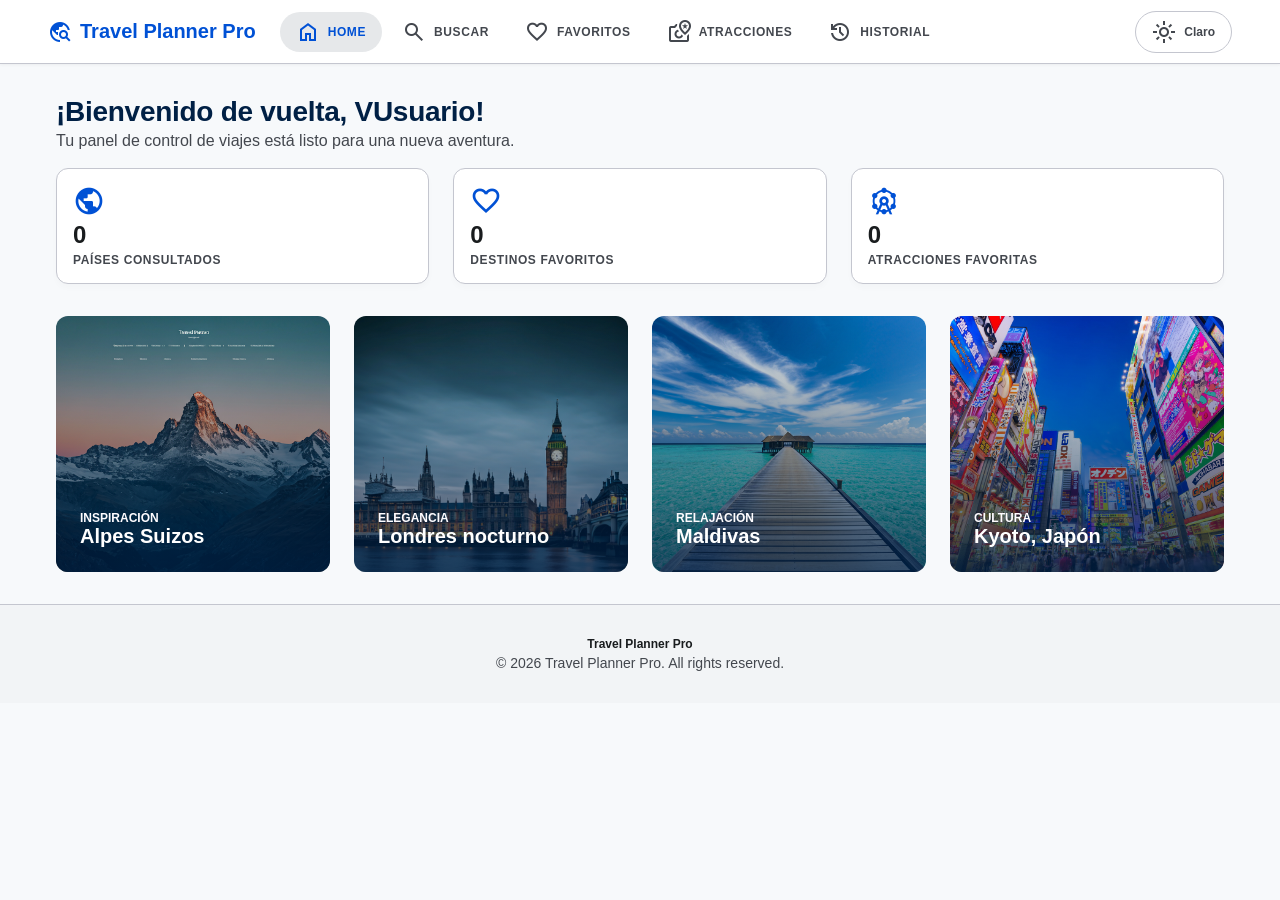
<file: SRC/index.html>
<!DOCTYPE html>
<!-- Documento HTML5 -->

<html lang="es">
<!-- Idioma principal de la aplicación: Español -->

<head>
    <!-- Metadatos y configuración general de la página -->

    <meta charset="utf-8">
    <!-- Codificación UTF-8 para soportar caracteres especiales -->

    <meta content="width=device-width, initial-scale=1.0" name="viewport">
    <!-- Configuración responsive para dispositivos móviles -->

    <title>Travel Planner Pro - Dashboard</title>
    <!-- Título mostrado en la pestaña del navegador -->

    <!-- Hoja de estilos principal -->
    <link rel="stylesheet" href="STYLES/home.css">

    <!-- Archivo JavaScript principal -->
    <script src="SCRIPTS/busqueda.js" defer></script>
    <!--Archivo para mostrar informacion general-->
    <script src="SCRIPTS/home.js" defer></script>
    <!-- Biblioteca de iconos Material Symbols -->
    <link href="https://fonts.googleapis.com/css2?family=Material+Symbols+Outlined:wght,FILL@100..700,0..1&display=swap" rel="stylesheet">
</head>

<body>

    <!-- Barra de navegación principal -->
    <header class="navbar">

        <!-- Sección izquierda de la navegación -->
        <div class="navbar-left">

            <!-- Identidad visual de la aplicación -->
            <div class="brand-logo">
                <span class="material-symbols-outlined icon-primary">travel_explore</span>
                <span class="brand-name">Travel Planner Pro</span>
            </div>

            <!-- Menú de navegación para escritorio -->
            <nav class="nav-desktop">

                <!-- Acceso a la página principal -->
                <a class="nav-link active" href="#" id="btn-home">
                    <span class="material-symbols-outlined">home</span>
                    <span>Home</span>
                </a>

                <!-- Acceso al módulo de búsqueda -->
                <a class="nav-link" href="PAGES/busqueda.html" id="btn-search">
                    <span class="material-symbols-outlined">search</span>
                    <span>Buscar</span>
                </a>

                <!-- Acceso a destinos favoritos -->
                <a class="nav-link" href="PAGES/favoritos.html" id="btn-favoritos">
                    <span class="material-symbols-outlined">favorite</span>
                    <span>Favoritos</span>
                </a>

                <!-- Acceso al catálogo de atracciones -->
                <a class="nav-link" href="PAGES/atraciones.html" id="btn-atracciones">
                    <span class="material-symbols-outlined">local_see</span>
                    <span>Atracciones</span>
                </a>

                <!-- Acceso al historial de consultas -->
                <a class="nav-link" href="PAGES/historial.html" id="btn-historial">
                    <span class="material-symbols-outlined">history</span>
                    <span>Historial</span>
                </a>

            </nav>
        </div>

        <!-- Sección derecha de la navegación -->
        <div class="navbar-right">

            <!-- Control para alternar entre tema claro y oscuro -->
            <button class="theme-toggle-btn" id="theme-toggle">
                <span class="material-symbols-outlined" id="icono-tema"></span>
                <span id="mostrarmensaje"></span>
            </button>

        </div>
    </header>

    <!-- Contenido principal del dashboard -->
    <main class="main-container">

        <!-- Mensaje de bienvenida al usuario -->
        <h1 class="welcome-title">
            ¡Bienvenido de vuelta, VUsuario!
        </h1>

        <!-- Descripción introductoria -->
        <p class="welcome-subtitle">
            Tu panel de control de viajes está listo para una nueva aventura.
        </p>

        <br>

        <!-- Panel de métricas y estadísticas -->
        <div class="stats-grid">

            <!-- Indicador: Países consultados -->
            <div class="stat-card">
                <span class="material-symbols-outlined icon-stat" data-icon="public">
                    public
                </span>

                <span class="stat-number" id="consultadostotal">0</span>

                <span class="stat-label">
                    Países Consultados
                </span>
            </div>

            <!-- Indicador: Destinos favoritos -->
            <div class="stat-card">
                <span class="material-symbols-outlined icon-stat" data-icon="favorite">
                    favorite
                </span>

                <span class="stat-number" id="fav">0</span>

                <span class="stat-label">
                    Destinos Favoritos
                </span>
            </div>

            <!-- Indicador: Atracciones favoritas -->
            <div class="stat-card">
                <span class="material-symbols-outlined icon-stat" data-icon="attractions">
                    attractions
                </span>

                <span class="stat-number" id="favactrac">0</span>

                <span class="stat-label">
                    Atracciones Favoritas
                </span>
            </div>

        </div>

        <!-- Galería de inspiración para futuros viajes -->
        <section class="inspiration-grid">

            <!-- Destino destacado: Alpes Suizos -->
            <div class="inspiration-card">
                <img alt="Mountains" class="card-img" src="IMAGES/Alpes.png">

                <div class="card-overlay">
                    <span class="card-tag">Inspiración</span>
                    <h3 class="card-title">Alpes Suizos</h3>
                </div>
            </div>

            <!-- Destino destacado: Londres -->
            <div class="inspiration-card">
                <img alt="London" class="card-img" src="IMAGES/Londres.png">

                <div class="card-overlay">
                    <span class="card-tag">Elegancia</span>
                    <h3 class="card-title">Londres nocturno</h3>
                </div>
            </div>

            <!-- Destino destacado: Maldivas -->
            <div class="inspiration-card">
                <img alt="Tropical Beach" class="card-img" src="IMAGES/Malvidas.png">

                <div class="card-overlay">
                    <span class="card-tag">Relajación</span>
                    <h3 class="card-title">Maldivas</h3>
                </div>
            </div>

            <!-- Destino destacado: Japón -->
            <div class="inspiration-card">
                <img alt="Kyoto Temple" class="card-img" src="IMAGES/Japon.jpg">

                <div class="card-overlay">
                    <span class="card-tag">Cultura</span>
                    <h3 class="card-title">Kyoto, Japón</h3>
                </div>
            </div>

        </section>

    </main>

    <!-- Pie de página institucional -->
    <footer class="main-footer">

        <div class="footer-info">

            <!-- Nombre comercial de la aplicación -->
            <span class="footer-brand">
                Travel Planner Pro
            </span>

            <!-- Información legal y derechos reservados -->
            <p class="footer-copyright">
                © 2026 Travel Planner Pro. All rights reserved.
            </p>

        </div>

    </footer>

    <!-- Navegación inferior para dispositivos móviles -->
    <div class="mobile-bottom-nav">

        <!-- Acceso rápido a Inicio -->
        <a class="mobile-nav-btn active" href="#">
            <span class="material-symbols-outlined" data-icon="home">
                home
            </span>

            <span class="mobile-btn-text">
                Home
            </span>
        </a>

        <!-- Acceso rápido a Búsqueda -->
        <a class="mobile-nav-btn" href="PAGES/busqueda.html">
            <span class="material-symbols-outlined" data-icon="search">
                search
            </span>

            <span class="mobile-btn-text">
                Buscar
            </span>
        </a>

        <!-- Acceso rápido a Favoritos -->
        <a class="mobile-nav-btn" href="PAGES/favoritos.html">
            <span class="material-symbols-outlined" data-icon="favorite">
                favorite
            </span>

            <span class="mobile-btn-text">
                Favoritos
            </span>
        </a>

        <!-- Acceso rápido a Atracciones -->
        <a class="mobile-nav-btn" href="PAGES/atraciones.html">
            <span class="material-symbols-outlined" data-icon="atracion">
                local_see
            </span>

            <span class="mobile-btn-text">
                Atracciones
            </span>
        </a>

        <!-- Acceso rápido al Historial -->
        <a class="mobile-nav-btn" href="PAGES/historial.html">
            <span class="material-symbols-outlined" data-icon="history">
                history
            </span>

            <span class="mobile-btn-text">
                Historial
            </span>
        </a>

    </div>

</body>
</html>
</file>
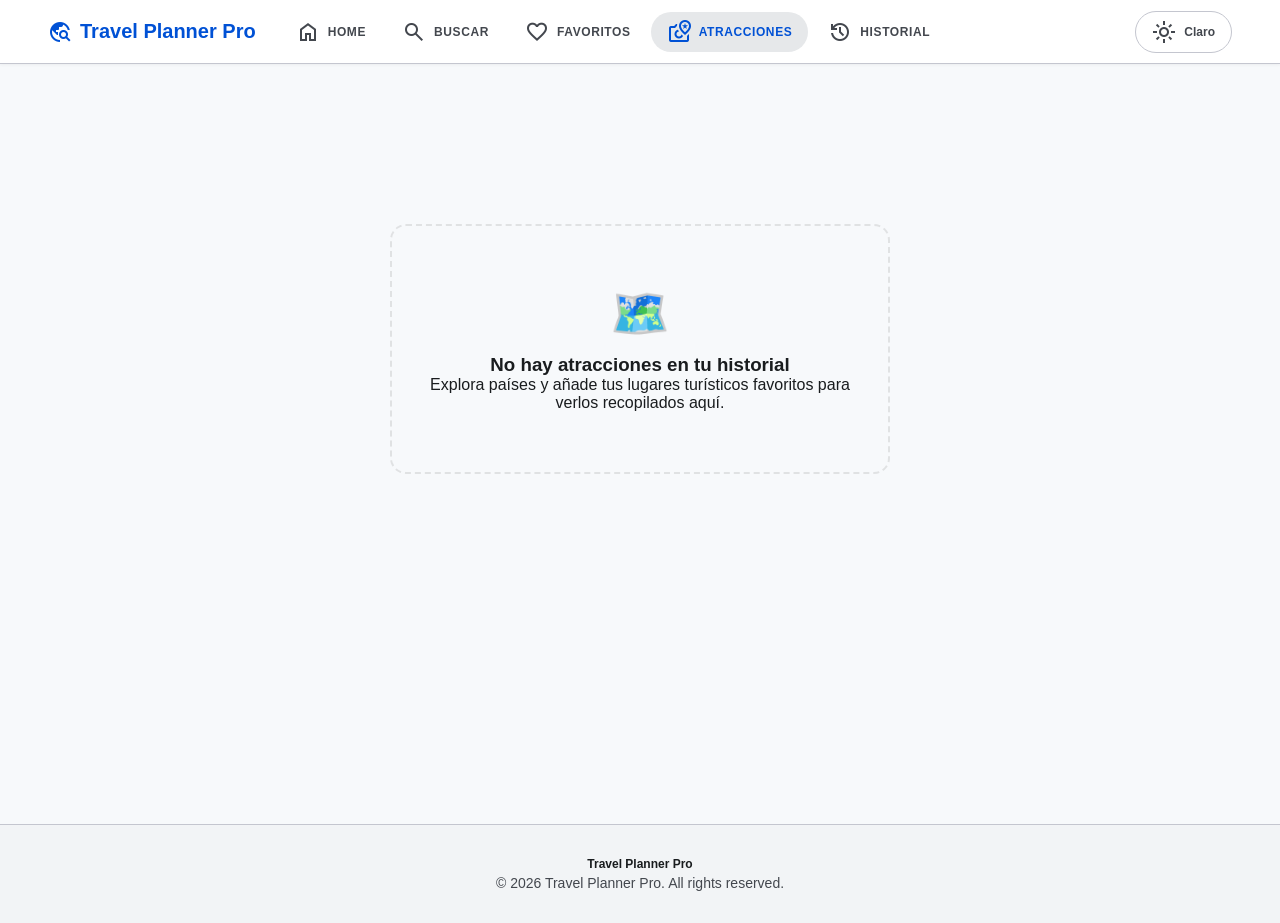
<file: SRC/PAGES/atraciones.html>
<!DOCTYPE html>
<html lang="es" class="light">
<head>
    <meta charset="utf-8">
    <meta name="viewport" content="width=device-width, initial-scale=1.0">
    <title>Historial - Travel Planner Pro</title>
    <link href="https://fonts.googleapis.com/css2?family=Material+Symbols+Outlined:wght,FILL@100..700,0..1&display=swap" rel="stylesheet">

    <link rel="stylesheet" href="../STYLES/favoritos.css">

    <script src="../SCRIPTS/busqueda.js" defer></script>
    <script src="../SCRIPTS/atraciones.js" defer></script>
</head>

<body>

    <header class="navbar">
        <div class="navbar-left">
            <div class="brand-logo">
                <span class="material-symbols-outlined icon-primary">travel_explore</span>
                <span class="brand-name">Travel Planner Pro</span>
            </div>

            <nav class="nav-desktop">
                <a class="nav-link" href="../index.html" id="btn-home">
                    <span class="material-symbols-outlined">home</span>
                    <span>Home</span>
                </a>
                <a class="nav-link" href="busqueda.html" id="btn-search">
                    <span class="material-symbols-outlined">search</span>
                    <span>Buscar</span>
                </a>
                <a class="nav-link" href="favoritos.html" id="btn-favoritos">
                    <span class="material-symbols-outlined">favorite</span>
                    <span>Favoritos</span>
                </a>
                <a class="nav-link active" href="#" id="btn-atracciones">
                    <span class="material-symbols-outlined">local_see</span>
                    <span>Atracciones</span>
                </a>
                <a class="nav-link" href="historial.html" id="btn-historial">
                    <span class="material-symbols-outlined">history</span>
                    <span>Historial</span>
                </a>
            </nav>
        </div>

        <button class="theme-toggle-btn" id="theme-toggle">
            <span class="material-symbols-outlined" id="icono-tema"></span>
            <span id="mostrarmensaje"></span>
        </button>
    </header>

    <main class="main-container">
        <div id="contenedor-historial" class="favoritos-container">
            <div class="cargando-estado">
                <p>Sincronizando tu historial de exploración...</p>
            </div>
        </div>
    </main>

    <footer class="main-footer">
        <div class="footer-info">
            <span class="footer-brand">Travel Planner Pro</span>
            <p class="footer-copyright">© 2026 Travel Planner Pro. All rights reserved.</p>
        </div>
    </footer>

    <div class="mobile-bottom-nav">
        <a class="mobile-nav-btn" href="../index.html">
            <span class="material-symbols-outlined" data-icon="home">
                home
            </span>
            <span class="mobile-btn-text">
                Home
            </span>
        </a>
        <a class="mobile-nav-btn" href="busqueda.html">
            <span class="material-symbols-outlined" data-icon="search">
                search
            </span>
            <span class="mobile-btn-text">
                Buscar
            </span>
        </a>
         <a class="mobile-nav-btn" href="favoritos.html">
                <span class="material-symbols-outlined" data-icon="favorite">
                    favorite
                </span>
                <span class="mobile-btn-text">
                    Favoritos
                </span>
        </a>
        <a class="mobile-nav-btn active" href="atraciones.html">
                <span class="material-symbols-outlined" data-icon="atracion">
                    local_see
                </span>
                <span class="mobile-btn-text">
                    Atracciones
                </span>
        </a>
         <a class="mobile-nav-btn" href="historial.html">
                <span class="material-symbols-outlined" data-icon="history">
                    history
                </span>
                <span class="mobile-btn-text">
                    Historial
                </span>
        </a>
    </div>

</body>
</html>
</file>
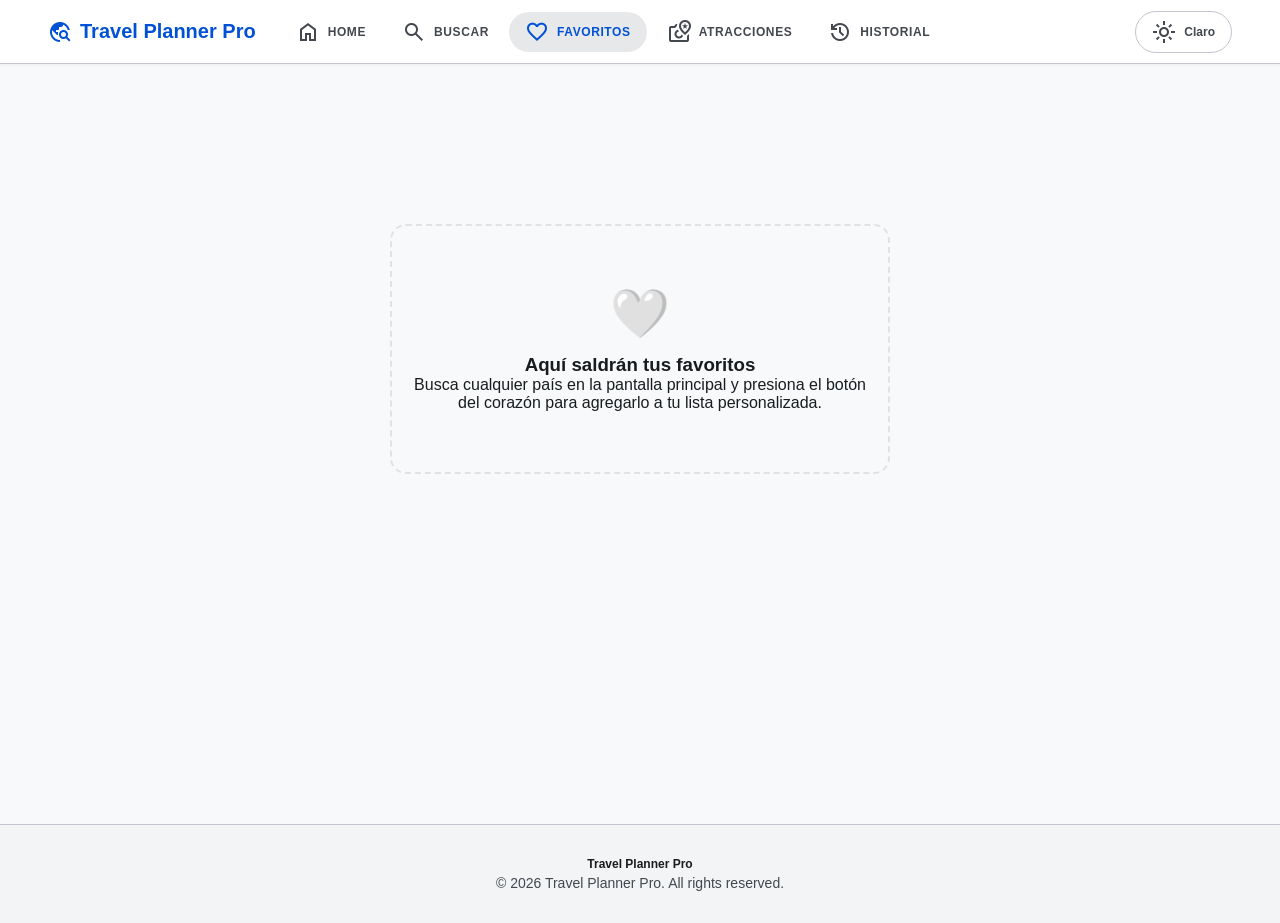
<file: SRC/PAGES/favoritos.html>
<!DOCTYPE html>
<html lang="es" class="light">
<head>
    <meta charset="utf-8">
    <meta name="viewport" content="width=device-width, initial-scale=1.0">
    <title>Explora - Travel Planner Pro</title>

    <link href="https://fonts.googleapis.com/css2?family=Material+Symbols+Outlined:wght,FILL@100..700,0..1&display=swap" rel="stylesheet">

    <link rel="stylesheet" href="../STYLES/favoritos.css">

    <script src="../SCRIPTS/busqueda.js" defer></script>
    <script src="../SCRIPTS/favoritos.js" defer></script>
</head>

<body>

    <header class="navbar">

        <div class="navbar-left">

            <div class="brand-logo">
                <span class="material-symbols-outlined icon-primary">travel_explore</span>
                <span class="brand-name">Travel Planner Pro</span>
            </div>

            <nav class="nav-desktop">

                <a class="nav-link" href="../index.html" id="btn-home">
                    <span class="material-symbols-outlined">home</span>
                    <span>Home</span>
                </a>

                <a class="nav-link" href="busqueda.html" id="btn-search">
                    <span class="material-symbols-outlined">search</span>
                    <span>Buscar</span>
                </a>

                <a class="nav-link active" href="#" id="btn-favoritos">
                    <span class="material-symbols-outlined">favorite</span>
                    <span>Favoritos</span>
                </a>

                <a class="nav-link" href="atraciones.html" id="btn-atracciones">
                    <span class="material-symbols-outlined">local_see</span>
                    <span>Atracciones</span>
                </a>

                <a class="nav-link" href="historial.html" id="btn-historial">
                    <span class="material-symbols-outlined">history</span>
                    <span>Historial</span>
                </a>

            </nav>
        </div>

        <button class="theme-toggle-btn" id="theme-toggle">
            <span class="material-symbols-outlined" id="icono-tema"></span>
            <span id="mostrarmensaje"></span>
        </button>

    </header>

    <main class="main-container">

        <div id="contenedor-favoritos" class="favoritos-container">

            <div class="cargando-estado">
                <p>Sincronizando tus favoritos con el ecosistema...</p>
            </div>

        </div>

    </main>

    <footer class="main-footer">

        <div class="footer-info">

            <span class="footer-brand">
                Travel Planner Pro
            </span>

            <p class="footer-copyright">
                © 2026 Travel Planner Pro. All rights reserved.
            </p>

        </div>

    </footer>

    <div class="mobile-bottom-nav">

        <a class="mobile-nav-btn" href="../index.html">
            <span class="material-symbols-outlined" data-icon="home">home</span>
            <span class="mobile-btn-text">Home</span>
        </a>

        <a class="mobile-nav-btn" href="busqueda.html">
            <span class="material-symbols-outlined" data-icon="search">search</span>
            <span class="mobile-btn-text">Buscar</span>
        </a>

        <a class="mobile-nav-btn active" href="#">
            <span class="material-symbols-outlined" data-icon="favorite">favorite</span>
            <span class="mobile-btn-text">Favoritos</span>
        </a>

        <a class="mobile-nav-btn" href="atraciones.html">
            <span class="material-symbols-outlined" data-icon="atracion">local_see</span>
            <span class="mobile-btn-text">Atracciones</span>
        </a>

        <a class="mobile-nav-btn" href="historial.html">
            <span class="material-symbols-outlined" data-icon="history">history</span>
            <span class="mobile-btn-text">Historial</span>
        </a>

    </div>

</body>
</html>
</file>
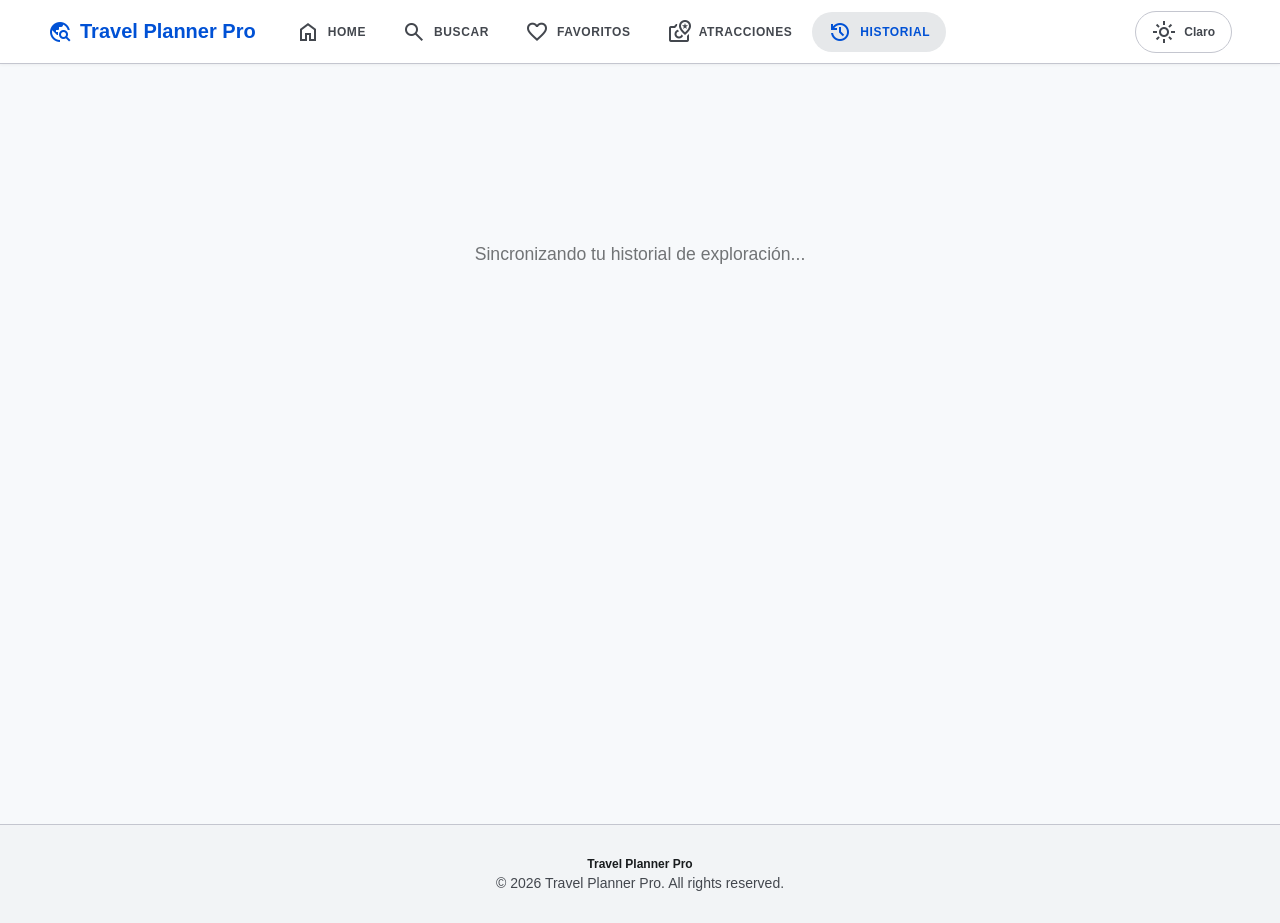
<file: SRC/PAGES/historial.html>
<!DOCTYPE html>
<html lang="es" class="light">
<head>
    <meta charset="utf-8">
    <meta name="viewport" content="width=device-width, initial-scale=1.0">
    <title>Historial - Travel Planner Pro</title>
    <link href="https://fonts.googleapis.com/css2?family=Material+Symbols+Outlined:wght,FILL@100..700,0..1&display=swap" rel="stylesheet">

    <link rel="stylesheet" href="../STYLES/favoritos.css">

    <script src="../SCRIPTS/busqueda.js" defer></script>
    <script src="../SCRIPTS/historial.js" defer></script>
</head>

<body>

    <header class="navbar">
        <div class="navbar-left">
            <div class="brand-logo">
                <span class="material-symbols-outlined icon-primary">travel_explore</span>
                <span class="brand-name">Travel Planner Pro</span>
            </div>

            <nav class="nav-desktop">
                <a class="nav-link" href="../index.html" id="btn-home">
                    <span class="material-symbols-outlined">home</span>
                    <span>Home</span>
                </a>
                <a class="nav-link" href="busqueda.html" id="btn-search">
                    <span class="material-symbols-outlined">search</span>
                    <span>Buscar</span>
                </a>
                <a class="nav-link" href="favoritos.html" id="btn-favoritos">
                    <span class="material-symbols-outlined">favorite</span>
                    <span>Favoritos</span>
                </a>
                <a class="nav-link" href="atraciones.html" id="btn-atracciones">
                    <span class="material-symbols-outlined">local_see</span>
                    <span>Atracciones</span>
                </a>
                <a class="nav-link active" href="#" id="btn-historial">
                    <span class="material-symbols-outlined">history</span>
                    <span>Historial</span>
                </a>
            </nav>
        </div>

        <button class="theme-toggle-btn" id="theme-toggle">
            <span class="material-symbols-outlined" id="icono-tema"></span>
            <span id="mostrarmensaje"></span>
        </button>
    </header>

    <main class="main-container">
        <div id="contenedor-historial" class="favoritos-container">
            <div class="cargando-estado">
                <p>Sincronizando tu historial de exploración...</p>
            </div>
        </div>
    </main>

    <footer class="main-footer">
        <div class="footer-info">
            <span class="footer-brand">Travel Planner Pro</span>
            <p class="footer-copyright">© 2026 Travel Planner Pro. All rights reserved.</p>
        </div>
    </footer>

    <div class="mobile-bottom-nav">
        <a class="mobile-nav-btn" href="../index.html">
            <span class="material-symbols-outlined" data-icon="home">
                home
            </span>
            <span class="mobile-btn-text">
                Home
            </span>
        </a>
        <a class="mobile-nav-btn" href="busqueda.html">
            <span class="material-symbols-outlined" data-icon="search">
                search
            </span>
            <span class="mobile-btn-text">
                Buscar
            </span>
        </a>
         <a class="mobile-nav-btn" href="favoritos.html">
                <span class="material-symbols-outlined" data-icon="favorite">
                    favorite
                </span>
                <span class="mobile-btn-text">
                    Favoritos
                </span>
        </a>
        <a class="mobile-nav-btn" href="atraciones.html">
                <span class="material-symbols-outlined" data-icon="atracion">
                    local_see
                </span>
                <span class="mobile-btn-text">
                    Atracciones
                </span>
        </a>
         <a class="mobile-nav-btn active" href="#">
                <span class="material-symbols-outlined" data-icon="history">
                    history
                </span>
                <span class="mobile-btn-text">
                    Historial
                </span>
        </a>
    </div>

</body>
</html>
</file>
<file: SRC/STYLES/home.css>
/* ==========================================================================
   1. DESIGN SYSTEM VARIABLES (CUSTOM PROPERTIES)
   ========================================================================== */
:root {
    /* Brand Identity - Core Palette */
    --primary: #002045;
    --secondary: #0051d5;
    --background: #f7f9fb;
    
    /* Surface Variations (Material Design 3 Token Hierarchy) */
    --surface-container-lowest: #ffffff;
    --surface-container-low: #f2f4f6;
    --surface-container: #eceef0;
    --surface-container-high: #e6e8ea;
    
    /* Typography & Contrast Tokens */
    --on-surface: #191c1e;
    --on-surface-variant: #43474e;
    --outline-variant: #c4c6cf;
    
    /* Bento Grid Feature Containers Context */
    --secondary-container: #316bf3;
    --on-secondary-container: #fefcff;
    --tertiary-container: #27374b;
    --on-tertiary-container: #90a0b9;
    --primary-container: #1a365d;
    --on-primary-container: #86a0cd;
    
    /* Layout & Animation Tokens */
    --radius-xl: 0.75rem;
    --radius-full: 9999px;
    --transition: all 0.3s ease-in-out;
}

/* Dark Theme Variant Override */
html.dark {
    --background: #051424;
    --on-surface: #eff1f3;
    --surface-container-lowest: #010f1f;
    --surface-container-low: #0d1c2d;
    --surface-container: #1a2a3a;
    --surface-container-high: #2c3a4c;
    --outline-variant: #43474e;
    --primary: #60a5fa;
    --secondary: #60a5fa;
    --on-surface-variant: #c4c6cf;
}

/* ==========================================================================
   2. GLOBAL RESET & BASE STYLES
   ========================================================================== */
* {
    margin: 0;
    padding: 0;
    box-sizing: border-box;
    /* Hardware-accelerated smooth transition for theme switching */
    transition: background-color 0.3s ease, border-color 0.3s ease, color 0.3s ease, transform 0.2s ease;
}

body {
    font-family: 'Inter', sans-serif;
    background-color: var(--background);
    color: var(--on-surface);
    min-height: 100vh;
    display: flex;
    flex-direction: column;
}

/* Material Symbols Glyph Configuration */
.material-symbols-outlined {
    font-variation-settings: 'FILL' 0, 'wght' 400, 'GRAD' 0, 'opsz' 24;
}

/* ==========================================================================
   3. NAVIGATION BAR (DESKTOP)
   ========================================================================== */
.navbar {
    position: sticky;
    top: 0;
    z-index: 50;
    display: flex;
    justify-content: space-between;
    align-items: center;
    padding: 0 48px;
    height: 64px;
    background-color: var(--surface-container-lowest);
    border-bottom: 1px solid var(--outline-variant);
    box-shadow: 0 1px 3px rgba(0, 0, 0, 0.05);
}

.navbar-left {
    display: flex;
    align-items: center;
    gap: 24px;
}

.brand-logo {
    display: flex;
    align-items: center;
    gap: 8px;
}

.brand-name {
    font-size: 20px;
    font-weight: 700;
    color: var(--secondary);
}

.icon-primary {
    color: var(--secondary);
    font-size: 24px;
}

.nav-desktop {
    display: flex;
    align-items: center;
    gap: 4px;
}

.nav-link {
    display: flex;
    align-items: center;
    gap: 8px;
    text-decoration: none;
    color: var(--on-surface-variant);
    font-size: 12px;
    font-weight: 600;
    letter-spacing: 0.05em;
    text-transform: uppercase;
    padding: 8px 16px;
    border-radius: var(--radius-full);
}

.nav-link:hover, 
.nav-link.active {
    color: var(--secondary);
    background-color: var(--surface-container-high);
}

.theme-toggle-btn {
    display: flex;
    align-items: center;
    gap: 8px;
    background-color: transparent;
    border: 1px solid var(--outline-variant);
    color: var(--on-surface-variant);
    padding: 8px 16px;
    border-radius: var(--radius-full);
    cursor: pointer;
    font-size: 12px;
    font-weight: 600;
}

.theme-toggle-btn:hover {
    color: var(--secondary);
    background-color: var(--surface-container-low);
}

/* ==========================================================================
   4. MAIN LAYOUT & DASHBOARD COMPONENTS
   ========================================================================== */
.main-container {
    max-width: 1200px;
    margin: 0 auto;
    padding: 32px 16px;
}

.welcome-title {
    font-size: 28px;
    font-weight: 700;
    color: var(--primary);
    letter-spacing: -0.01em;
}

.welcome-subtitle {
    font-size: 16px;
    color: var(--on-surface-variant);
    margin-top: 4px;
}

/* Data Visualization - Metrics Grid (3 Columns) */
.stats-grid {
    display: grid;
    grid-template-columns: repeat(3, 1fr);
    gap: 24px;
    margin-bottom: 32px;
}

.stat-card {
    background-color: var(--surface-container-lowest);
    padding: 16px;
    border-radius: 12px;
    border: 1px solid var(--outline-variant);
    display: flex;
    flex-direction: column;
    gap: 4px;
    box-shadow: 0 4px 6px rgba(0, 0, 0, 0.02);
}

.icon-stat {
    font-size: 32px !important;
    color: var(--secondary);
}

.stat-number {
    font-size: 24px;
    font-weight: 600;
    color: var(--on-surface);
}

.stat-label {
    font-size: 12px;
    font-weight: 600;
    color: var(--on-surface-variant);
    text-transform: uppercase;
    letter-spacing: 0.05em;
}

/* Media Showcase - Inspiration Grid (4 Columns) */
.inspiration-grid {
    display: grid;
    grid-template-columns: repeat(4, 1fr);
    gap: 24px;
    margin-top: 32px;
}

.inspiration-card {
    position: relative;
    height: 256px;
    overflow: hidden;
    border-radius: 12px;
}

.card-img {
    width: 100%;
    height: 100%;
    object-fit: cover;
}

.inspiration-card:hover .card-img {
    transform: scale(1.1);
}

/* UI Card Scrim Overlay for Typography Legibility */
.card-overlay {
    position: absolute;
    inset: 0;
    background: linear-gradient(to top, rgba(0, 32, 69, 0.8) 0%, transparent 100%);
    padding: 24px;
    display: flex;
    flex-direction: column;
    justify-content: flex-end;
}

.card-tag {
    font-size: 12px;
    font-weight: 600;
    text-transform: uppercase;
    color: var(--on-secondary-container);
}

.card-title {
    font-size: 20px;
    font-weight: 600;
    color: #ffffff;
}

/* ==========================================================================
   5. BOTTOM NAVIGATION BAR (MOBILE)
   ========================================================================== */
.mobile-bottom-nav {
    display: none;
}

/* ==========================================================================
   6. GLOBAL FOOTER
   ========================================================================== */
.main-footer {
    width: 100%;
    padding: 32px 16px;
    background-color: var(--surface-container-low);
    border-top: 1px solid var(--outline-variant);
    display: flex;
    flex-direction: column;
    align-items: center;
    gap: 16px;
}

.footer-info {
    display: flex;
    flex-direction: column;
    align-items: center;
    gap: 4px;
}

.footer-brand {
    font-size: 12px;
    font-weight: 700;
    color: var(--on-surface);
}

.footer-copyright {
    font-size: 14px;
    color: var(--on-surface-variant);
}

/* ==========================================================================
   7. RESPONSIVE MEDIA QUERIES (TABLET & MOBILE)
   ========================================================================== */
@media (max-width: 768px) {
    .navbar {
        padding: 0 16px;
    }

    .nav-desktop {
        display: none;
    }

    .welcome-title {
        font-size: 24px;
    }

    /* Column Adaptability Override */
    .stats-grid,
    .inspiration-grid {
        grid-template-columns: 1fr;
        gap: 16px;
    }
    
    /* Layout Padding Deficit Compensation for Floating Mobile Nav */
    .main-container {
        padding-bottom: 90px;
    }
    
    .main-footer {
        padding-bottom: 100px;
    }

    /* Fixed App-bar Style Navigation Bottom Trigger */
    .mobile-bottom-nav {
        display: flex;
        position: fixed;
        bottom: 0;
        left: 0;
        right: 0;
        height: 64px;
        background-color: var(--surface-container-lowest);
        border-top: 1px solid var(--outline-variant);
        box-shadow: 0 -2px 10px rgba(0, 0, 0, 0.05);
        z-index: 100;
        justify-content: space-around;
        align-items: center;
        padding: 0 8px;
    }

    .mobile-nav-btn {
        display: flex;
        flex-direction: column;
        align-items: center;
        justify-content: center;
        background: transparent;
        border: none;
        color: var(--on-surface-variant);
        cursor: pointer;
        flex: 1;
        height: 100%;
        gap: 4px;
        text-decoration: none;
        /* Disables native tap highlight overlay on mobile WebKit browsers */
        -webkit-tap-highlight-color: transparent;
    }

    .mobile-btn-text {
        font-size: 10px;
        font-weight: 600;
        letter-spacing: 0.02em;
    }

    /* Haptic Feedback Micro-interaction simulation */
    .mobile-nav-btn:active .material-symbols-outlined {
        transform: scale(0.85);
    }

    .mobile-nav-btn.active {
        color: var(--secondary);
    }
    
    /* Font variation configuration for Material Symbols active state fill trigger */
    .mobile-nav-btn.active .material-symbols-outlined {
        font-variation-settings: 'FILL' 1, 'wght' 400, 'GRAD' 0, 'opsz' 24;
    }
}
</file>
<file: SRC/STYLES/favoritos.css>
:root {
    /* Tonos principales de identidad visual */
    --primary: #002045;                 /* Azul marino profundo para títulos principales */
    --secondary: #0051d5;               /* Azul vibrante para elementos interactivos y acentos */
    --background: #f7f9fb;              /* Gris muy claro azulado para el fondo de la pantalla */
    
    /* Variaciones de superficies basadas en Material Design 3 */
    --surface-container-lowest: #ffffff; /* Blanco puro para tarjetas y elementos elevados */
    --surface-container-low: #f2f4f6;    /* Fondo suave para secciones secundarias o footers */
    --surface-container: #eceef0;        /* Gris intermedio para contenedores de fondo */
    --surface-container-high: #e6e8ea;   /* Gris oscuro para estados hover en botones/enlaces */
    
    /* Colores tipográficos y de contraste */
    --on-surface: #191c1e;              /* Negro suave para texto principal sobre fondos claros */
    --on-surface-variant: #43474e;      /* Gris oscuro para subtítulos y texto secundario */
    --outline-variant: #c4c6cf;         /* Gris claro para bordes finos y separadores */
    
    /* Contenedores de Iconos de Características (Bento Grid) */
    --secondary-container: #316bf3;     /* Fondo azul para el icono de mapa */
    --on-secondary-container: #fefcff;  /* Texto/icono blanco sobre contenedor secundario */
    --tertiary-container: #27374b;      /* Fondo azul oscuro grisáceo para tendencias */
    --on-tertiary-container: #90a0b9;   /* Azul pastel opaco para texto sobre contenedor terciario */
    --primary-container: #1a365d;       /* Fondo azul noche para contenedor de IA */
    --on-primary-container: #86a0cd;    /* Azul claro lavanda para texto sobre contenedor de IA */
    
    /* Ajustes de diseño reutilizables */
    --radius-xl: 0.75rem;               /* Esquinas redondeadas medianas (12px) para tarjetas */
    --radius-full: 9999px;              /* Redondeado perfecto para botones en píldora y avatares */
    --transition: all 0.3s ease-in-out; /* Transición estándar para suavizar efectos hover */
}

/* Variables cuando se activa la clase Dark Mode en la etiqueta HTML */
html.dark {
    --background: #051424;              /* Azul noche profundo para el fondo general */
    --on-surface: #eff1f3;              /* Blanco hueso para alta legibilidad del texto */
    --surface-container-lowest: #010f1f; /* Azul muy oscuro para tarjetas en modo noche */
    --surface-container-low: #0d1c2d;    /* Azul intermedio para el footer y elementos secundarios */
    --surface-container: #1a2a3a;        /* Fondo para contenedores bloque */
    --surface-container-high: #2c3a4c;   /* Gris azulado para hovers en modo oscuro */
    --outline-variant: #43474e;         /* Bordes más oscuros para no lastimar la vista */
    --primary: #60a5fa;                 /* Azul cielo brillante para títulos en modo oscuro */
    --secondary: #60a5fa;               /* Cambiamos el azul fuerte por uno brillante en modo oscuro */
    --on-surface-variant: #c4c6cf;      /* Gris claro para subtítulos en modo noche */
}

/* ==========================================================================
   2. RESETEO GENERAL Y ELEMENTOS BASE
   ========================================================================== */

/* Quita los márgenes y paddings por defecto y unifica el modelo de caja */
* {
    margin: 0;
    padding: 0;
    box-sizing: border-box;
    /* Transición unificada para que el cambio de tema claro/oscuro sea ultra suave */
    transition: background-color 0.3s ease, border-color 0.3s ease, color 0.3s ease, transform 0.2s ease;
}



body {
    font-family: 'Inter', sans-serif;
    background-color: var(--background);
    color: var(--on-surface);
    min-height: 100vh;
    display: flex;
    flex-direction: column;
}



/* ==========================================================================
   3. CABECERA GLOBAL (NAVBAR)
   ========================================================================== */
.navbar {
    position: sticky;
    top: 0;
    z-index: 50;
    display: flex;
    justify-content: space-between;
    align-items: center;
    padding: 0 48px;
    height: 64px;
    background-color: var(--surface-container-lowest);
    border-bottom: 1px solid var(--outline-variant);
    box-shadow: 0 1px 3px rgba(0,0,0,0.05);
}

.navbar-left {
    display: flex;
    align-items: center;
    gap: 24px;
}

.brand-logo {
    display: flex;
    align-items: center;
    gap: 8px;
}

.icon-primary {
    color: var(--secondary);
    font-size: 24px;
}

.brand-name {
    font-size: 20px;
    font-weight: 700;
    color: var(--secondary);
}

.nav-desktop {
    display: flex;
    align-items: center;
    gap: 4px;
}

.nav-link {
    display: flex;
    align-items: center;
    gap: 8px;
    text-decoration: none;
    color: var(--on-surface-variant);
    font-size: 12px;
    font-weight: 600;
    letter-spacing: 0.05em;
    text-transform: uppercase;
    padding: 8px 16px;
    border-radius: var(--radius-full);
}

.nav-link:hover, .nav-link.active {
    color: var(--secondary);
    background-color: var(--surface-container-high);
}

/* Botón controlador de cambio de aspecto visual */
.theme-toggle-btn {
    display: flex;
    align-items: center;
    gap: 8px;
    background-color: transparent;
    border: 1px solid var(--outline-variant);
    color: var(--on-surface-variant);
    padding: 8px 16px;
    border-radius: var(--radius-full);
    cursor: pointer;
    font-size: 12px;
    font-weight: 600;
}

.theme-toggle-btn:hover {
    color: var(--secondary);
    background-color: var(--surface-container-low);
}

/* Campo de entrada de texto para escribir el destino */
.search-input {
    width: 100%;
    padding: 16px 16px 16px 48px;       /* 48px a la izquierda para que el texto no pise la lupa */
    background-color: var(--surface-container-lowest);
    border: 1px solid var(--outline-variant);
    border-radius: var(--radius-xl);
    font-size: 16px;
    color: var(--on-surface);
    outline: none;                      /* Quita el borde azul molesto nativo del navegador */
}




.feature-card h3 {
    font-size: 20px;
    font-weight: 600;
    color: var(--primary);
    margin-bottom: 8px;
}
    

.image-wrapper {
    margin-bottom: 24px;
}

/* Imagen circular central del placeholder de espera */
.placeholder-img {
    width: 256px;
    height: 256px;
    object-fit: cover;
    border-radius: var(--radius-full);
    box-shadow: 0 20px 25px -5px rgba(0,0,0,0.1);
}

/* ==========================================================================
   9. PIE DE PÁGINA CREDENCIAL (FOOTER)
   ========================================================================== */
.main-footer {
    width: 100%;
    padding: 32px 16px;
    background-color: var(--surface-container-low);
    border-top: 1px solid var(--outline-variant);
    display: flex;
    flex-direction: column;             /* Alinea el texto en bloque central en mobile */
    align-items: center;
    gap: 16px;
}

/* Contenedor interno de información tipográfica */
.footer-info {
    display: flex;
    flex-direction: column;
    align-items: center;
    gap: 4px;
}

/* Nombre de la aplicación en el pie de página */
.footer-brand {
    font-size: 12px;
    font-weight: 700;
    color: var(--on-surface);
}

/* Leyenda de derechos reservados */
.footer-copyright {
    font-size: 14px;
    color: var(--on-surface-variant); 
}



/* Clase utilitaria para ocultar elementos del flujo de la página */
/* 2. La imagen de adentro se adapta por completo al contenedor */
.img-bandera img {
    width: 250px;        /* Se estira al ancho del contenedor */
    height: 150px;       /* Se estira al alto del contenedor */ /* CLAVE: Llena el espacio y se recorta automáticamente sin deformarse */
    display: block;     /* Quita espacios vacíos extraños debajo de la imagen */
    border-radius: 8px;
}
.text-busqueda {
    text-align: center; 
    margin-top: 3px;
    margin-right: 10px;
    margin-left: 10px;
}


.mobile-bottom-nav {
    display: none;
}

/* =========================================================================
   ESTILOS LIMPIOS - PÁGINA DE FAVORITOS (BENTO GRID)
   ========================================================================= */


/* 1. Aseguramos que el footer se quede abajo y centramos el contenido general */
.main-container {
    min-height: calc(100vh - 140px); /* Ajuste dinámico para que el footer no flote */
    padding-top: 100px;              /* Espacio seguro para que la Navbar fija no pise nada */
    display: flex;
    flex-direction: column;
    align-items: center;             /* Centra el bloque Bento completo en la pantalla */
    box-sizing: border-box;
}

/* 2. Rejilla principal configurada para columnas anchas y estables */
.favoritos-container {
    display: grid;
    /* Obliga a cada columna a usar todo el espacio disponible, manteniendo el ancho estable */
    grid-template-columns: repeat(auto-fill, minmax(100%, 1fr)); 
    gap: 24px;
    width: 100%;
    max-width: 1200px;               /* Ancho máximo de tu zona de contenidos (idéntico a búsqueda) */
    margin: 40px auto;
    padding: 0 20px;
    box-sizing: border-box;
}

/* 3. Tu clase nativa "feature-card", calcada al comportamiento del buscador */
.feature-card {
    display: flex;
    flex-direction: row;
    background-color: var(--surface-container-low);
    padding: 0px;
    align-items: center;
    border-radius: var(--radius-xl);
    border: 1px solid var(--outline-variant);
    cursor: pointer;
}

/* Efecto hover idéntico a búsqueda */
.feature-card:hover {
    transform: translateY(-4px);
    box-shadow: 0 8px 24px rgba(0, 0, 0, 0.2);
    border-color: var(--secondary);
}

/* Estilos para los elementos internos que ya tienes en global.css */
/* Si no heredan, añádelos aquí: */





/* 4. Estilos para el mensaje de aviso cuando no hay favoritos */
.sin-favoritos-box {
    grid-column: 1 / -1;            /* Ocupa todo el ancho disponible */
    text-align: center;
    padding: 60px 20px;
    border: 2px dashed rgba(135, 135, 135, 0.2);
    border-radius: 16px;
    max-width: 500px;
    margin: 20px auto;
}

.sin-favoritos-box .emoji-vacio {
    font-size: 3rem;
    display: block;
    margin-bottom: 12px;
}

/* Estado visual durante la carga asíncrona de datos */
.cargando-estado {
    grid-column: 1 / -1;
    text-align: center;
    opacity: 0.6;
    font-size: 1.1rem;
    padding: 40px 0;
}
/* Resalta el borde completo al hacer hover */

/* Activación automática para pantallas con resolución de anchura igual o menor a 768px (Celulares) */
@media (max-width: 768px) {
    .navbar {
        padding: 0 16px;
    }
    
    .nav-desktop, .navbar-right {
        display: none;                  /* Desactiva los componentes innecesarios del tope */
    }

    /* Padding de seguridad inferior extra de 96px para que la barra móvil fija no tape el contenido */
    .main-wrapper {
        padding: 32px 16px 96px 16px;
    }

    .hero-section {
        text-align: center;
    }

    .hero-title {
        font-size: 28px;
    }

    /* Transforma el input y el botón de búsqueda en un bloque vertical completo apilado */
    .search-box {
        flex-direction: column;
        align-items: stretch;
    }

    .btn-search {
        justify-content: center;        /* Centra el icono y texto adentro del botón estirado */
    }

    /* Las 3 columnas del Bento Grid de características se reestructuran a una sola fila vertical */
    .features-grid {
        grid-template-columns: 1fr;
    }

    /* =========================================================================
       NUEVO: CONTROL DE CONTENEDORES DE PAÍSES (FEATURE CARDS) EN CELULAR
       ========================================================================= */
    .feature-card {
        display: flex !important;
        flex-direction: column !important; /* Muestra la info ordenadita de arriba hacia abajo */
        align-items: flex-start !important; /* Alinea los textos a la izquierda */
        width: 100% !important;
        max-width: 100%;
        box-sizing: border-box;
        gap: 12px !important;
        padding: 16px 16px 16px 24px !important;
    }

    /* Forzamos a la caja de la bandera a cubrir el ancho completo del móvil */
    .img-bandera {
        width: 100% !important;
        height: 135px !important;         /* Respeta estrictamente tus 135px de alto */
    }

    /* La foto interna se acopla al 100% y se recorta limpia sin desbordar */
    .img-bandera img {
        width: 100% !important;
        height: 100% !important;
        object-fit: cover !important;     /* Evita que la bandera se deforme o se salga */
    }
    /* ========================================================================= */

    .mobile-bottom-nav {
        display: flex;                  /* Se activa y muestra solo en resoluciones móviles */
        position: fixed;                /* Queda completamente flotante y fijo en la pantalla */
        bottom: 0;
        left: 0;
        right: 0;
        height: 64px;                   /* Altura ideal para manipulación con el dedo pulgar */
        background-color: var(--surface-container-lowest);
        border-top: 1px solid var(--outline-variant);
        box-shadow: 0 -2px 10px rgba(0, 0, 0, 0.05); /* Sombra superior proyectada hacia arriba */
        z-index: 100;                   /* Prioridad absoluta por encima de tarjetas e imágenes */
        justify-content: space-around;  /* Distribuye los botones con espacios idénticos enlazados */
        align-items: center;
        padding: 0 8px;
    }
    /* Enlaces individuales de la barra inferior móvil */
    .mobile-nav-btn {
        display: flex;
        flex-direction: column;
        align-items: center;
        justify-content: center;
        background: transparent;
        border: none;
        color: var(--on-surface-variant);
        cursor: pointer;
        flex: 1;                        /* Hace que cada botón ocupe una fracción equitativa de la barra */
        height: 100%;
        gap: 4px;
        text-decoration: none;
        -webkit-tap-highlight-color: transparent; /* Quita el destello azul raro nativo al tocar en Android/iOS */
    }
    /* Estilo del texto pequeño localizado debajo del icono de Google */
    .mobile-btn-text {
        font-size: 10px;
        font-weight: 600;
        letter-spacing: 0.02em;
    }
    .mobile-nav-btn:active .material-symbols-outlined {
        transform: scale(0.85);         /* Encoge el icono brevemente un 15% */
    }
    .mobile-nav-btn.active {
        color: var(--secondary);
    }
    .mobile-nav-btn.active .material-symbols-outlined {
        font-variation-settings: 'FILL' 1, 'wght' 400, 'GRAD' 0, 'opsz' 24; /* Rellena el icono por completo */
    }
    .main-footer {
        /* Añade un margen abajo para que no se deje pisar por la barra fija */
        margin-bottom: 64px !important; 
        /* Si tenías un padding abajo en móvil, asegúrate de que no se rompa */
        padding: 24px 16px 24px 16px !important; 
    }

    
    .main-container {
        /* 64px de la barra móvil + 20px de espacio libre de seguridad */
        padding-bottom: 84px !important; 
    }

    /* OPTION B: O directamente empujar el footer hacia arriba */
    .main-footer {
        /* Añade un margen abajo para que no se deje pisar por la barra fija */
        margin-bottom: 64px !important; 
        /* Si tenías un padding abajo en móvil, asegúrate de que no se rompa */
        padding: 24px 16px 24px 16px !important; 
    }
}
</file>
